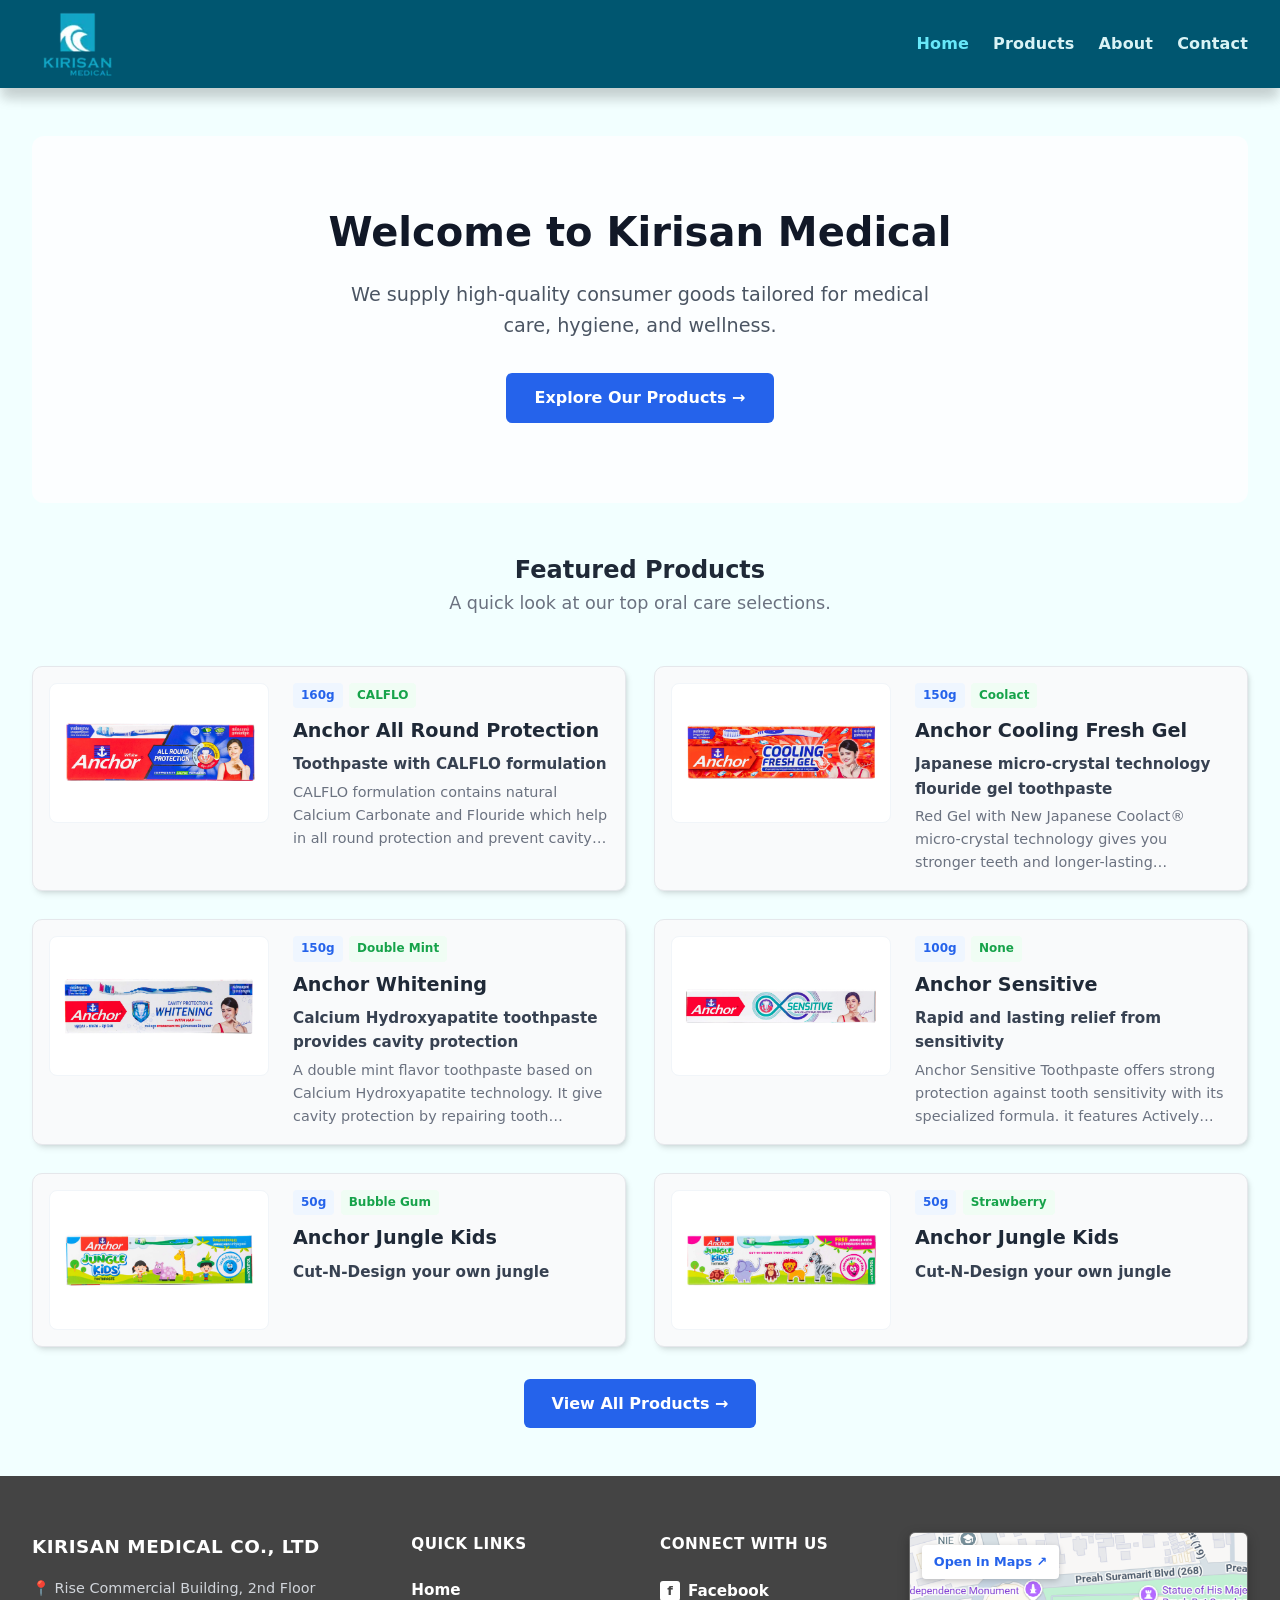
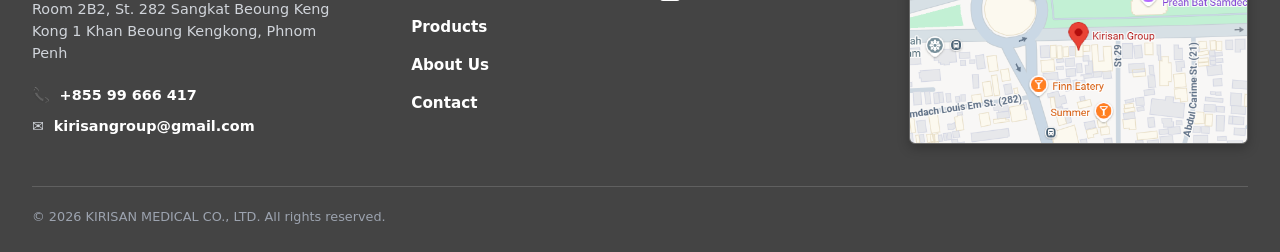
<file: index.html>
<!DOCTYPE html>
<html lang="en">
<head>
  <meta charset="UTF-8">
  <meta name="viewport" content="width=device-width, initial-scale=1.0">
  <meta name="description" content="Welcome to Kirisan Medical. Discover high-quality consumer goods, family oral care products, and hygiene solutions tailored for everyday wellness.">
  <title>Kirisan Medical</title>
  <link rel="stylesheet" href="css/style.css">
  <script src="js/script.js" defer></script>
</head>
<body>
  <header class="site-header" id="navbar-component"></header>

  <main class="content">
    <section id="home" class="hero-section">
      <h1>Welcome to Kirisan Medical</h1>
      <p>We supply high-quality consumer goods tailored for medical care, hygiene, and wellness.</p>
      <a href="products.html" class="btn" title="View All Products">Explore Our Products →</a>
    </section>

    <section class="products-section">
      <div class="page-intro">
        <h2>Featured Products</h2>
        <p>A quick look at our top oral care selections.</p>
      </div>

      <div class="product-grid" id="featured-products"></div>

      <div style="text-align: center; margin-top: 2rem;">
        <a href="products.html" class="btn" title="View all Products">View All Products →</a>
      </div>
    </section>
  </main>

  <footer class="site-footer" id="footer-component"></footer>
</body>
</html>
</file>
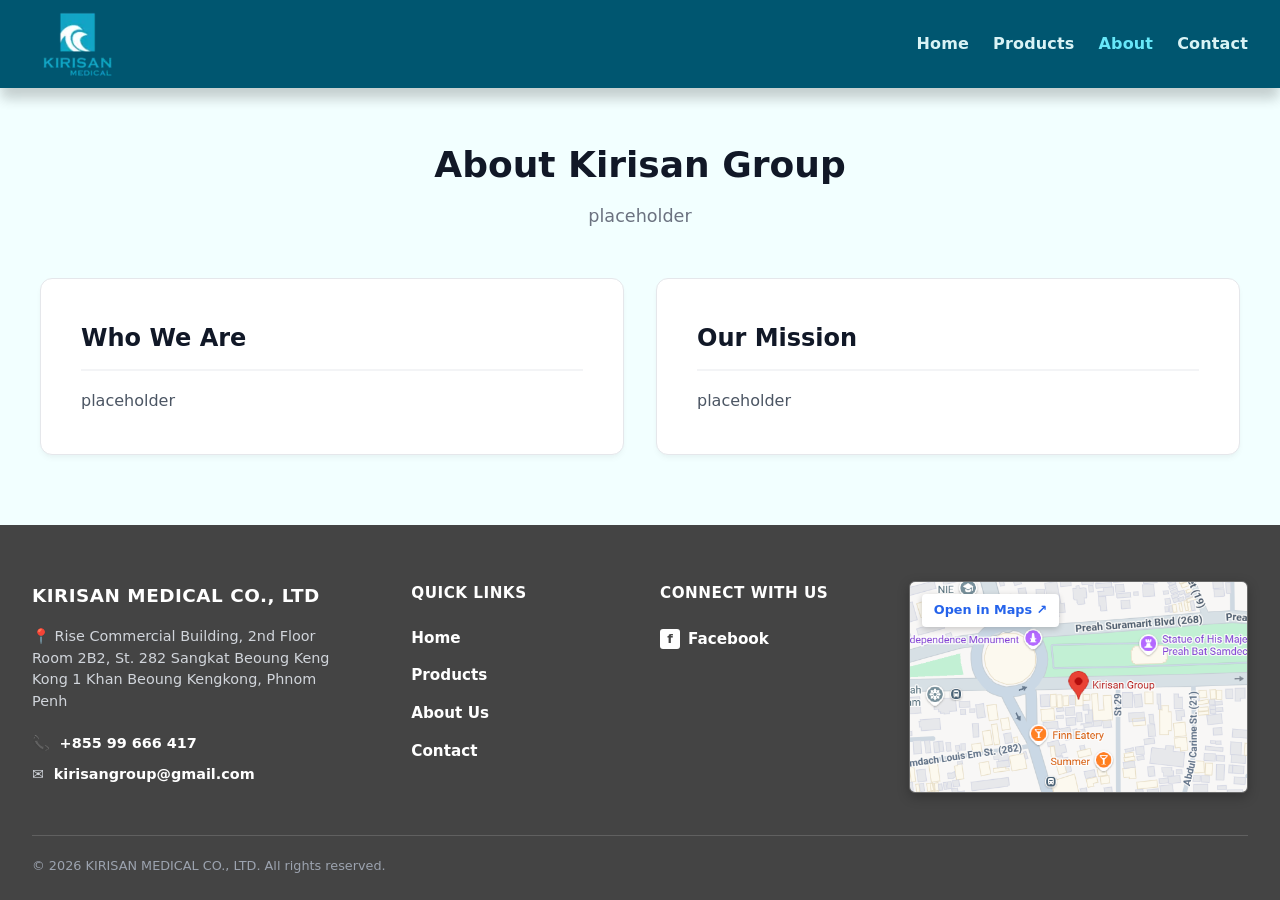
<file: about.html>
<!DOCTYPE html>
<html lang="en">
<head>
  <meta charset="UTF-8">
  <meta name="viewport" content="width=device-width, initial-scale=1.0">
  <meta name="description" content="Learn about Kirisan Group's mission, quality standards, and commitment to delivering reliable family oral care and consumer health products.">
  <title>About Us - Kirisan Group</title>
  <link rel="stylesheet" href="css/style.css">
  <script src="js/script.js" defer></script>
</head>
<body>
  <header class="site-header" id="navbar-component"></header>

  <main class="content">
    <section class="page-intro">
      <h1>About Kirisan Group</h1>
      <p>placeholder</p>
    </section>

    <div class="about-grid">
      <div class="about-card">
        <h2>Who We Are</h2>
        <p>placeholder</p>
      </div>

      <div class="about-card">
        <h2>Our Mission</h2>
        <p>placeholder</p>
      </div>
    </div>

  </main>
  <footer class="site-footer" id="footer-component"></footer>
</body>
</html>
</file>
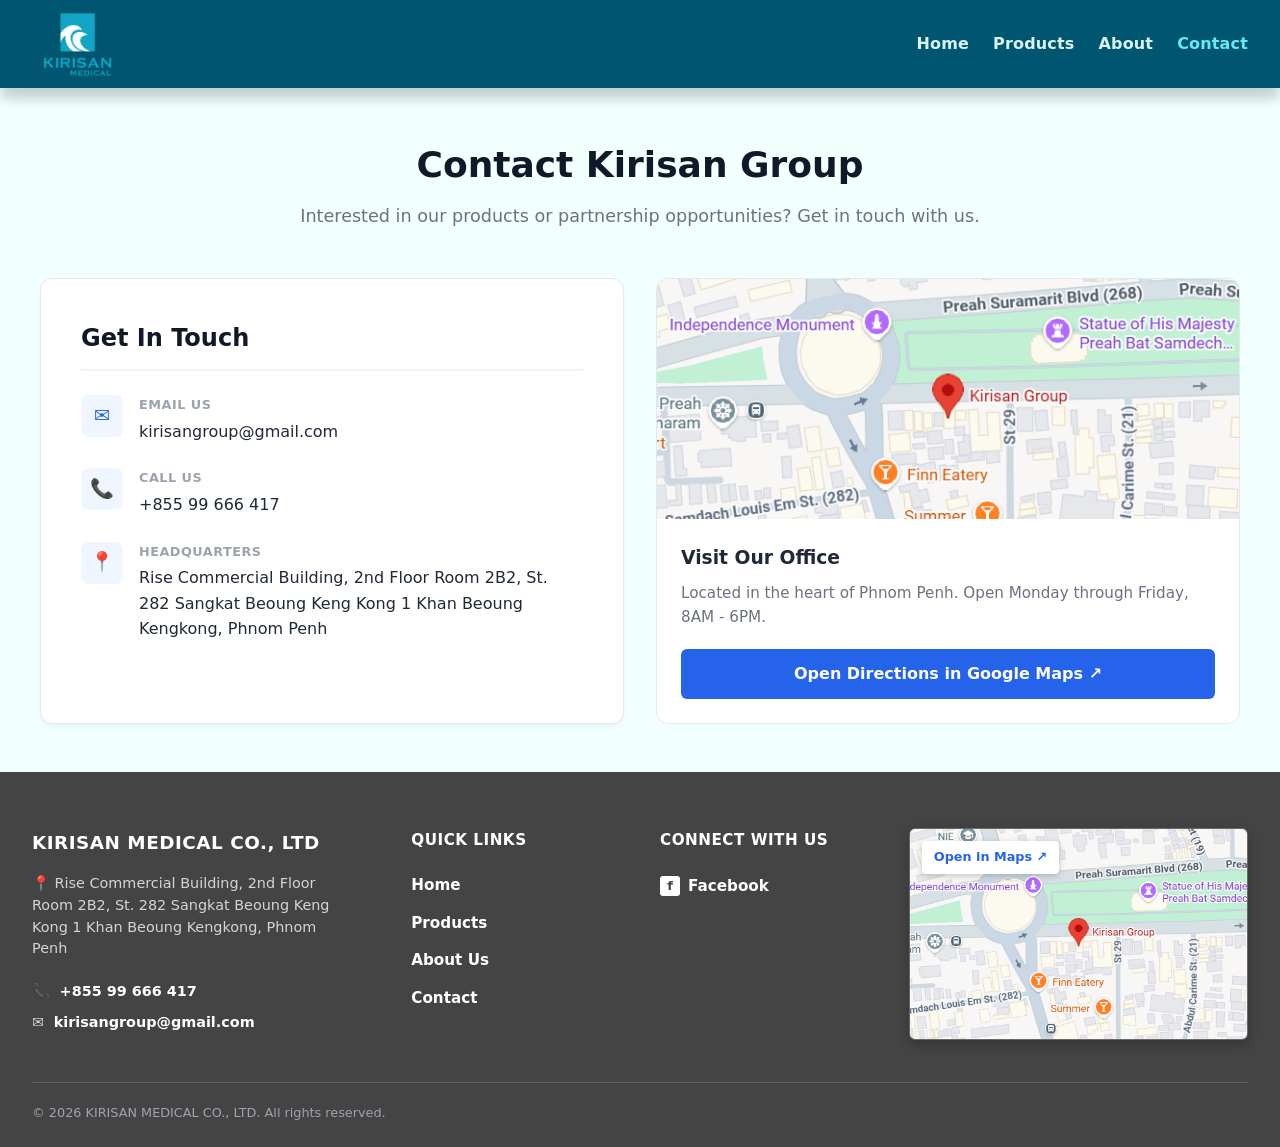
<file: contact.html>
<!DOCTYPE html>
<html lang="en">
<head>
  <meta charset="UTF-8">
  <meta name="viewport" content="width=device-width, initial-scale=1.0">
  <meta name="description" content="Get in touch with Kirisan Group in Phnom Penh, Cambodia. Contact us by phone or email, or view our office location on Google Maps.">
  <title>Contact Us - Kirisan Group</title>
  <link rel="stylesheet" href="css/style.css">
  <script src="js/script.js" defer></script>
</head>
<body>
  <header class="site-header" id="navbar-component"></header>

  <main class="content">
    <section class="page-intro">
      <h1>Contact Kirisan Group</h1>
      <p>Interested in our products or partnership opportunities? Get in touch with us.</p>
    </section>

    <div class="contact-grid">
      <div class="contact-info-card">
        <h2>Get In Touch</h2>
        <ul class="contact-list">
          <li class="contact-item-row">
            <div class="contact-item-icon">✉️</div>
            <div class="contact-item-details">
              <span class="label">Email Us</span>
              <a href="mailto:kirisangroup@gmail.com">kirisangroup@gmail.com</a>
            </div>
          </li>

          <li class="contact-item-row">
            <div class="contact-item-icon">📞</div>
            <div class="contact-item-details">
              <span class="label">Call Us</span>
              <a href="tel:+85599666417">+855 99 666 417</a>
            </div>
          </li>

          <li class="contact-item-row">
            <div class="contact-item-icon">📍</div>
            <div class="contact-item-details">
              <span class="label">Headquarters</span>
              <address>Rise Commercial Building, 2nd Floor Room 2B2, St. 282 Sangkat Beoung Keng Kong 1 Khan Beoung Kengkong, Phnom Penh</address>
            </div>
          </li>
        </ul>
      </div>

      <div class="map-preview-card">
        <img src="assets/map/image.png" alt="Kirisan Group Office Location Map">
        <div class="map-card-body">
          <h3>Visit Our Office</h3>
          <p style="color: #6b7280; font-size: 0.95rem; margin: 0.5rem 0 1.25rem 0;">
            Located in the heart of Phnom Penh. Open Monday through Friday, 8AM - 6PM.
          </p>
          <a href="https://maps.app.goo.gl/HJdfwn6rRKmZjb8F6" target="_blank" rel="noopener noreferrer" class="btn" style="width: 100%; text-align: center;">
            Open Directions in Google Maps ↗
          </a>
        </div>
      </div>
    </div>
  </main>

  <footer class="site-footer" id="footer-component"></footer>
</body>
</html>
</file>
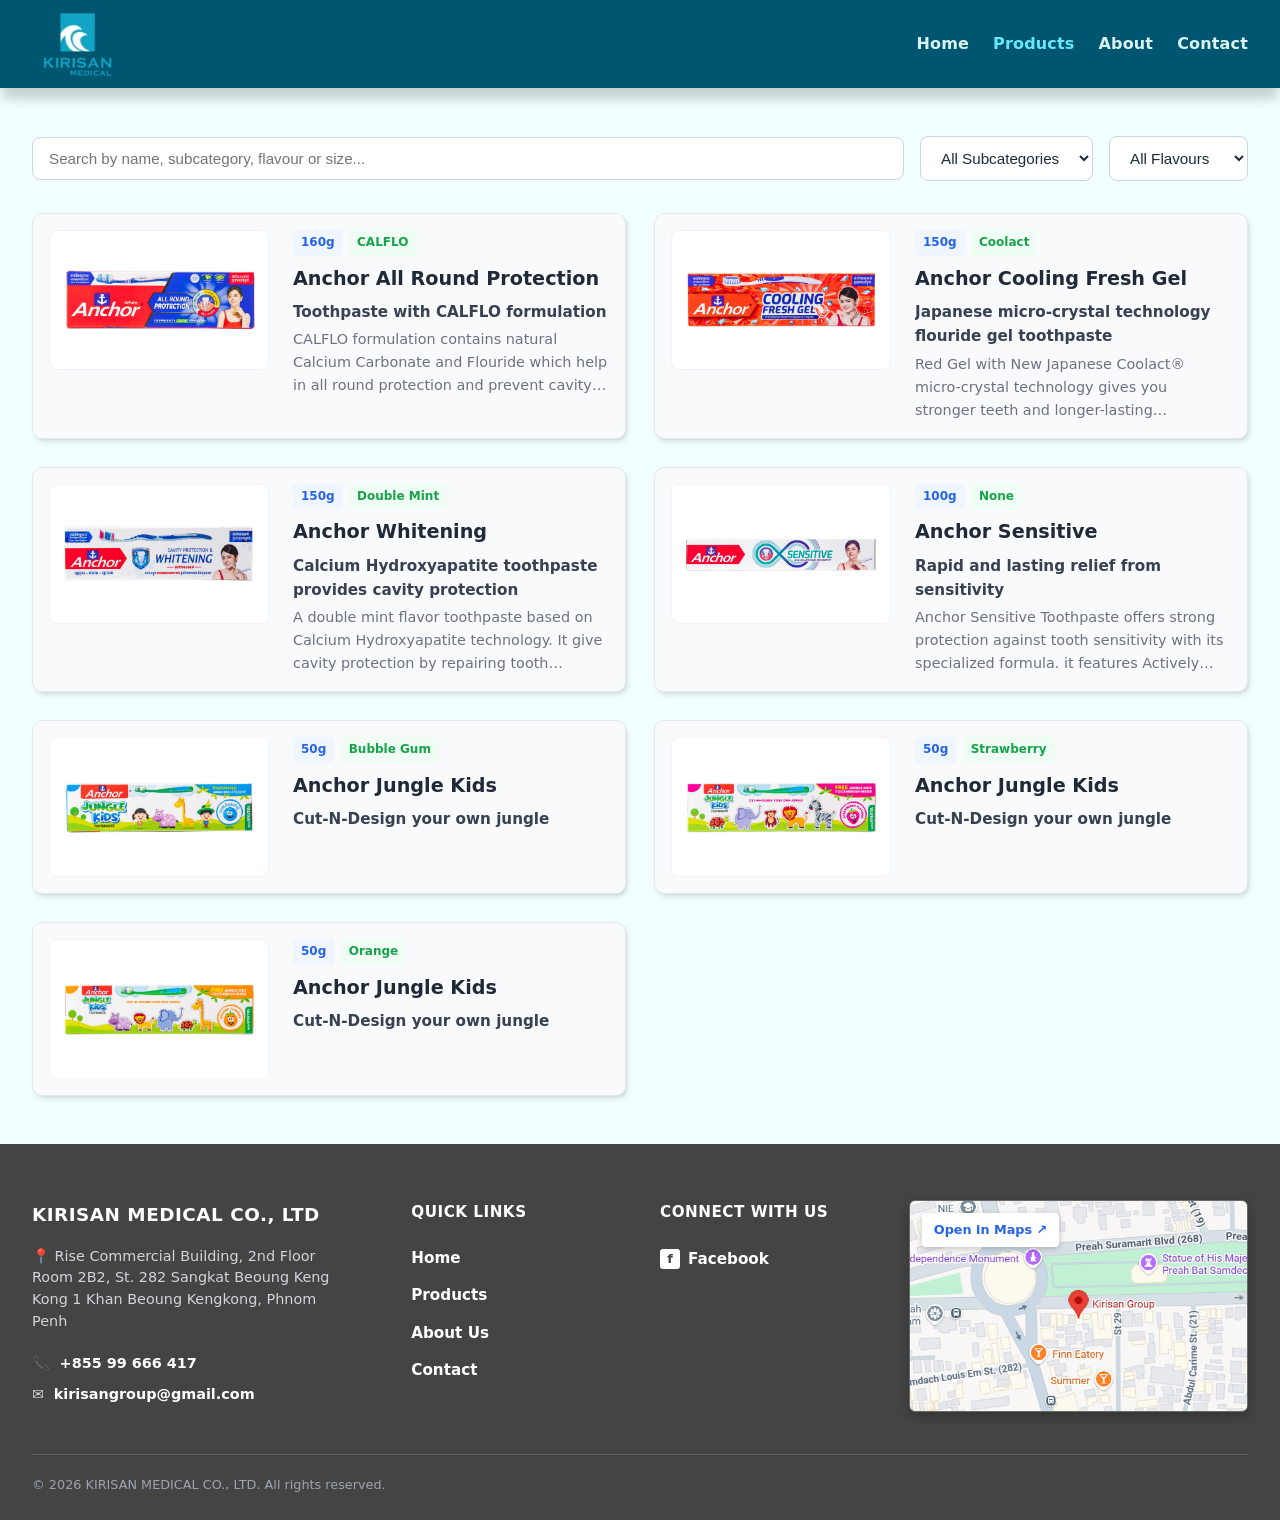
<file: products.html>
<!DOCTYPE html>
<html lang="en">
<head>
  <meta charset="UTF-8">
  <meta name="viewport" content="width=device-width, initial-scale=1.0">
  <meta name="description" content="Explore the Kirisan Medical product. Filter and search through our complete selection of adult and child toothpase.">
  <title>All Products - Kirisan Medical</title>
  <link rel="stylesheet" href="css/style.css">
  <script src="js/script.js" defer></script>
</head>
<body>
  <header class="site-header" id="navbar-component"></header>

  <main class="content">
    <section class="products-section">
      <div class="filter-container">
        <input 
          type="text" 
          id="search-input" 
          class="filter-input" 
          placeholder="Search by name, subcategory, flavour or size..." 
        />
        <select id="subcategory-filter" class="filter-select">
          <option value="all">All Subcategories</option>
          <option value="adult">Adult Toothpaste</option>
          <option value="child">Child Toothpaste</option>
        </select>
        <select id="flavour-filter" class="filter-select">
          <option value="all">All Flavours</option>
        </select>
      </div>

      <div class="product-grid" id="all-products"></div>
      <div id="no-results" class="no-results" style="display: none;">
        <p>No products match your search criteria.</p>
      </div>
    </section>
  </main>

  <footer class="site-footer" id="footer-component"></footer>
</body>
</html>
</file>
<file: css/style.css>
/* --- GLOBAL RESETS & LAYOUT --- */
* {
  box-sizing: border-box;
  margin: 0;
  padding: 0;
}

html {
  scroll-behavior: smooth;
}

body {
  font-family: system-ui, -apple-system, BlinkMacSystemFont, 'Segoe UI', Roboto, sans-serif;
  line-height: 1.6;
  color: #1f2937;
  background-color: #f2ffff;
  display: flex;
  flex-direction: column;
  min-height: 100vh;
}

.content {
  flex: 1;
  max-width: 1440px;
  width: 100%;
  margin: 0 auto;
  padding: 3rem 2rem;
}

/* --- HEADER & NAVBAR --- */
.site-header {
  background-color: #005670;
  position: sticky;
  top: 0;
  z-index: 1000;
  box-shadow: 0px 12px 12px -1px rgba(0, 0, 0, 0.1), 0px 12px 12px -2px rgba(0, 0, 0, 0.1);

}

.navbar {
  max-width: 1440px;
  margin: 0 auto;
  display: flex;
  justify-content: space-between;
  align-items: center;
  padding: 0.5rem 2rem;
  position: relative;
}

.logo {
  display: flex;
  align-items: center;
  justify-content: center;
  text-decoration: none;
  align-self: center;
}

.logo-icon {
  width: 92px;
  height: auto;
  max-height: 72px;
  object-fit: contain;
  transition: transform 0.2s ease, filter 0.2s ease;
  display: block;
}

.logo:hover .logo-icon {
  transform: scale(1.05);
  filter: brightness(1.08);
}

.nav-links {
  display: flex;
  list-style: none;
  gap: 1.5rem;
}

.nav-links a {
  text-decoration: none;
  color: #d9f3f5;
  font-weight: 600;
  letter-spacing: 0.01em;
  transition: color 0.2s;
}

.nav-links a:hover,
.nav-links a.active {
  color: #67e8f9;
}

.mobile-toggle {
  display: none;
  background: none;
  border: none;
  color: #d9f3f5;
  font-size: 1.5rem;
  cursor: pointer;
}

/* --- PAGE INTRO & HERO --- */
.page-intro {
  text-align: center;
  margin-bottom: 3rem;
}

.page-intro h1 {
  font-size: 2.25rem;
  margin-bottom: 0.5rem;
  color: #111827;
}

.page-intro p {
  color: #6b7280;
  font-size: 1.1rem;
}

.hero-section {
  text-align: center;
  padding: 4rem 1rem 5rem 1rem;
  background: #fcfeff;
  border-radius: 12px;
  margin-bottom: 3rem;
}

.hero-section h1 {
  font-size: 2.5rem;
  color: #111827;
  margin-bottom: 1rem;
}

.hero-section p {
  font-size: 1.2rem;
  color: #4b5563;
  max-width: 600px;
  margin: 0 auto 2rem auto;
}

.btn {
  display: inline-block;
  background-color: #2563eb;
  color: white;
  padding: 0.75rem 1.75rem;
  border-radius: 6px;
  text-decoration: none;
  font-weight: 600;
  transition: background-color 0.2s;
}

.btn:hover {
  background-color: #1d4ed8;
}

/* --- SEARCH & FILTER BAR --- */
.filter-container {
  display: flex;
  flex-wrap: wrap;
  gap: 1rem;
  margin-bottom: 2rem;
  align-items: center;
}

.filter-input {
  flex: 1;
  min-width: 260px;
  padding: 0.75rem 1rem;
  font-size: 0.95rem;
  border: 1px solid #cbd5e1;
  border-radius: 8px;
  outline: none;
  background-color: #ffffff;
  transition: border-color 0.2s ease, box-shadow 0.2s ease;
}

.filter-input:focus {
  border-color: #2563eb;
  box-shadow: 0 0 0 3px rgba(37, 99, 235, 0.12);
}

.filter-select {
  padding: 0.75rem 1rem;
  font-size: 0.95rem;
  border: 1px solid #cbd5e1;
  border-radius: 8px;
  background-color: #ffffff;
  color: #1e293b;
  cursor: pointer;
  outline: none;
  transition: border-color 0.2s ease;
}

.filter-select:focus {
  border-color: #2563eb;
}

.no-results {
  text-align: center;
  padding: 3rem 1rem;
  color: #64748b;
  font-size: 1.1rem;
}

/* --- PRODUCT CATEGORY & SECTIONS --- */
.product-category {
  margin-bottom: 4rem;
  background: #ffffff;
  border: 1px solid #e5e7eb;
  border-radius: 12px;
  padding: 2rem;
  box-shadow: 0 2px 4px rgba(0, 0, 0, 0.03);
}

.category-header {
  border-bottom: 2px solid #f3f4f6;
  padding-bottom: 1rem;
  margin-bottom: 1.5rem;
}

.category-header h2 {
  font-size: 1.5rem;
  color: #111827;
  margin-bottom: 0.25rem;
}

.category-header p {
  color: #6b7280;
  font-size: 0.95rem;
}

.subcategory-title {
  font-size: 1.1rem;
  color: #2563eb;
  margin: 1.5rem 0 1rem 0;
  display: flex;
  align-items: center;
  gap: 0.5rem;
}

/* --- PRODUCT GRID & HORIZONTAL CARD LAYOUT --- */
.product-grid {
  display: grid;
  grid-template-columns: repeat(2, 1fr);
  gap: 1.75rem;
}

.product-card {
  background-color: #f9fafb;
  border: 1px solid #e5e7eb;
  border-radius: 10px;
  padding: 1rem;
  cursor: pointer;
  display: flex;
  flex-direction: row;
  align-items: flex-start;
  gap: 1.5rem;
  width: 100%;
  
  /* Tailwind shadow-md */
  box-shadow: 2px 4px 6px -1px rgba(0, 0, 0, 0.1), 2px 2px 4px -2px rgba(0, 0, 0, 0.1);

  transition: transform 0.2s, border-color 0.2s, box-shadow 0.2s;
}

.product-card:hover {
  transform: translateY(-3px);
  border-color: #2563eb;
  
  /* Tailwind shadow-lg on hover */
  box-shadow: 0 10px 15px -3px rgba(0, 0, 0, 0.1), 0 4px 6px -4px rgba(0, 0, 0, 0.1);
}

.product-image {
  flex: 0 0 220px;
  height: 140px;
  background-color: #ffffff;
  border: 1px solid #f1f5f9;
  border-radius: 8px;
  overflow: hidden;
  margin-bottom: 0;
  display: flex;
  align-items: center;
  justify-content: center;
  padding: 0.75rem;
}

.product-image img {
  width: 100%;
  height: 100%;
  object-fit: contain;
  transition: transform 0.2s ease;
}

.product-card:hover .product-image img {
  transform: scale(1.05);
}

.product-info {
  flex: 1;
  display: flex;
  flex-direction: column;
  min-width: 0;
}

.product-card h3 {
  font-size: 1.2rem;
  margin-bottom: 0.35rem;
  color: #1f2937;
}

.product-description {
  color: #374151;
  font-size: 0.95rem;
  margin-bottom: 0.25rem;
  display: -webkit-box;
  -webkit-line-clamp: 2;
  -webkit-box-orient: vertical;
  overflow: hidden;
  text-overflow: ellipsis;
}

.product-detail {
  color: #6b7280;
  font-size: 0.9rem;
  display: -webkit-box;
  -webkit-line-clamp: 3;
  -webkit-box-orient: vertical;
  overflow: hidden;
  text-overflow: ellipsis;
}

.meta-tags {
  display: flex;
  gap: 0.4rem;
  margin-bottom: 0.5rem;
}

.badge {
  display: inline-block;
  font-size: 0.75rem;
  font-weight: 600;
  padding: 0.2rem 0.5rem;
  border-radius: 4px;
}

.size-badge {
  background-color: #eff6ff;
  color: #2563eb;
  text-transform: capitalize;
}

.flavour-badge {
  background-color: #f0fdf4;
  color: #16a34a;
  text-transform: capitalize;
}

/* --- LIGHTBOX POPUP MODAL --- */
.modal {
  display: none;
  position: fixed;
  z-index: 2000;
  inset: 0;
  background-color: rgba(0, 0, 0, 0.85);
  justify-content: center;
  align-items: center;
  padding: 1.5rem;
  backdrop-filter: blur(4px);
  cursor: pointer;
}

.modal.active {
  display: flex;
}

.modal-container {
  display: flex;
  flex-direction: column;
  align-items: center;
  max-width: 90%;
  max-height: 90vh;
  cursor: default;
}

.modal-content {
  max-width: 100%;
  max-height: 75vh;
  object-fit: contain;
  background-color: #ffffff;
  padding: 1rem;
  border-radius: 12px;
  box-shadow: 0 10px 30px rgba(0, 0, 0, 0.5);
  animation: modalPop 0.2s ease-out;
}

.modal-caption {
  margin-top: 1rem;
  color: #ffffff;
  font-size: 1.1rem;
  font-weight: 600;
  text-align: center;
}

.modal-close {
  position: absolute;
  top: 1.2rem;
  right: 1.8rem;
  color: #ffffff;
  font-size: 2.5rem;
  font-weight: bold;
  cursor: pointer;
  z-index: 2001;
  transition: color 0.2s;
  line-height: 1;
}

.modal-close:hover {
  color: #93c5fd;
}

@keyframes modalPop {
  from {
    transform: scale(0.9);
    opacity: 0;
  }
  to {
    transform: scale(1);
    opacity: 1;
  }
}

/* --- ABOUT & CONTACT PAGE LAYOUTS --- */
.about-grid,
.contact-grid {
  display: grid;
  grid-template-columns: repeat(auto-fit, minmax(320px, 1fr));
  gap: 2rem;
  max-width: 1200px;
  margin: 0 auto;
}

.about-card, 
.contact-info-card,
.contact-card,
.value-card {
  background: #ffffff;
  border: 1px solid #e5e7eb;
  border-radius: 12px;
  padding: 2.5rem;
  box-shadow: 0 4px 6px -1px rgba(0, 0, 0, 0.04), 0 2px 4px -1px rgba(0, 0, 0, 0.02);
  transition: transform 0.2s ease, box-shadow 0.2s ease;
}

.about-card:hover,
.contact-card:hover,
.value-card:hover {
  transform: translateY(-2px);
  box-shadow: 0 10px 15px -3px rgba(0, 0, 0, 0.08);
}

.about-card h2,
.contact-info-card h2,
.contact-card h2 {
  font-size: 1.5rem;
  color: #111827;
  margin-bottom: 1rem;
  border-bottom: 2px solid #f3f4f6;
  padding-bottom: 0.75rem;
}

.about-card p,
.contact-info-card p {
  color: #4b5563;
  line-height: 1.7;
}

/* --- VALUES SECTION (ABOUT PAGE) --- */
.values-section {
  margin-top: 3rem;
}

.values-header {
  text-align: center;
  margin-bottom: 2rem;
}

.values-header h2 {
  font-size: 1.75rem;
  color: #111827;
}

.value-card {
  text-align: center;
  padding: 2rem 1.5rem;
}

.value-icon {
  width: 52px;
  height: 52px;
  background-color: #eff6ff;
  color: #2563eb;
  border-radius: 50%;
  display: inline-flex;
  align-items: center;
  justify-content: center;
  font-size: 1.5rem;
  margin-bottom: 1rem;
}

.value-card h3 {
  font-size: 1.2rem;
  color: #1f2937;
  margin-bottom: 0.5rem;
}

.value-card p {
  font-size: 0.95rem;
  color: #6b7280;
}

/* --- CONTACT DETAILS & LIST --- */
.contact-list {
  list-style: none;
  padding: 0;
  margin: 1.5rem 0 0 0;
  display: flex;
  flex-direction: column;
  gap: 1.5rem;
}

.contact-item-row {
  display: flex;
  align-items: flex-start;
  gap: 1rem;
}

.contact-item-icon {
  flex-shrink: 0;
  width: 42px;
  height: 42px;
  background-color: #eff6ff;
  color: #2563eb;
  border-radius: 8px;
  display: flex;
  align-items: center;
  justify-content: center;
  font-size: 1.2rem;
}

.contact-item-details {
  display: flex;
  flex-direction: column;
}

.contact-item-details span.label {
  font-size: 0.8rem;
  text-transform: uppercase;
  letter-spacing: 0.5px;
  color: #9ca3af;
  font-weight: 700;
  margin-bottom: 0.2rem;
}

.contact-item-details a,
.contact-item-details address {
  font-style: normal;
  font-size: 1rem;
  color: #1f2937;
  font-weight: 500;
  text-decoration: none;
  transition: color 0.2s;
}

.contact-item-details a:hover {
  color: #2563eb;
  text-decoration: underline;
}

/* --- MAP BANNER CARD (CONTACT PAGE) --- */
.map-preview-card {
  display: flex;
  flex-direction: column;
  justify-content: space-between;
  background-color: #ffffff;
  border: 1px solid #e5e7eb;
  border-radius: 12px;
  overflow: hidden;
}

.map-preview-card img {
  width: 100%;
  height: 240px;
  object-fit: cover;
}

.map-card-body {
  padding: 1.5rem;
}

/* --- FOOTER --- */
.site-footer {
  background-color: #444444;
  color: #e5e7eb;
  padding: 3.5rem 0 1.5rem 0;
  border-top: none;
}

.footer-container {
  max-width: 1600px;
  margin: 0 auto;
  padding: 0 2rem;
  display: flex;
  flex-direction: column;
  gap: 2.5rem;
}

.footer-grid {
  display: grid;
  grid-template-columns: 1.3fr 0.8fr 0.8fr 1.3fr;
  gap: 2.5rem;
  align-items: start;
}

.footer-brand {
  color: #ffffff;
  font-size: 1.15rem;
  font-weight: 700;
  margin-bottom: 1rem;
  letter-spacing: 0.5px;
}

.footer-col h4 {
  color: #ffffff;
  font-size: 0.95rem;
  font-weight: 700;
  margin-bottom: 1.25rem;
  letter-spacing: 0.5px;
  text-transform: uppercase;
}

.footer-address {
  font-size: 0.9rem;
  line-height: 1.5;
  color: #d1d5db;
  margin-bottom: 1.25rem;
  max-width: 320px;
}

.footer-contact-item {
  font-size: 0.9rem;
  margin-bottom: 0.5rem;
  display: flex;
  align-items: center;
  gap: 0.6rem;
  color: #d1d5db;
}

.footer-contact-item a {
  color: #ffffff;
  text-decoration: none;
  font-weight: 600;
}

.footer-contact-item a:hover {
  text-decoration: underline;
}

.footer-links-list,
.footer-social-list {
  list-style: none;
  padding: 0;
  margin: 0;
  display: flex;
  flex-direction: column;
  gap: 0.75rem;
}

.footer-links-list a,
.footer-social-list a {
  color: #ffffff;
  text-decoration: none;
  font-size: 0.95rem;
  font-weight: 600;
  transition: color 0.2s;
  display: inline-flex;
  align-items: center;
  gap: 0.5rem;
}

.footer-links-list a:hover,
.footer-social-list a:hover {
  color: #93c5fd;
}

.social-icon {
  font-weight: bold;
  background: #ffffff;
  color: #444444;
  width: 20px;
  height: 20px;
  border-radius: 3px;
  display: inline-flex;
  align-items: center;
  justify-content: center;
  font-size: 0.8rem;
}

.map-col {
  display: flex;
  justify-content: flex-end;
}

.map-link {
  position: relative;
  display: block;
  width: 100%;
  max-width: 380px;
  border-radius: 6px;
  overflow: hidden;
  border: 1px solid rgba(255, 255, 255, 0.2);
  box-shadow: 0 4px 12px rgba(0, 0, 0, 0.25);
  transition: transform 0.2s ease, box-shadow 0.2s ease;
}

.map-link:hover {
  transform: translateY(-2px);
  box-shadow: 0 6px 16px rgba(0, 0, 0, 0.35);
}

.footer-map-img {
  width: 100%;
  height: 210px;
  object-fit: cover;
  display: block;
}

.map-overlay-btn {
  position: absolute;
  top: 12px;
  left: 12px;
  background: #ffffff;
  color: #2563eb;
  font-size: 0.8rem;
  font-weight: 700;
  padding: 0.4rem 0.75rem;
  border-radius: 4px;
  box-shadow: 0 2px 6px rgba(0, 0, 0, 0.2);
}

.footer-bottom {
  border-top: 1px solid rgba(255, 255, 255, 0.15);
  padding-top: 1.25rem;
  font-size: 0.8rem;
  color: #9ca3af;
}

/* --- RESPONSIVE MEDIA QUERIES --- */
@media (max-width: 1024px) {
  .footer-grid {
    grid-template-columns: repeat(2, 1fr);
    gap: 2rem;
  }

  .map-col {
    justify-content: flex-start;
  }
}

@media (max-width: 850px) {
  .product-grid {
    grid-template-columns: 1fr;
    gap: 1.25rem;
  }
}

@media (max-width: 768px) {
  .about-grid,
  .contact-grid {
    grid-template-columns: 1fr;
  }
}

@media (max-width: 600px) {
  .mobile-toggle {
    display: block;
  }

  .nav-links {
    display: none;
    flex-direction: column;
    position: absolute;
    top: 100%;
    left: 0;
    width: 100%;
    background-color: #082f3b;
    padding: 1rem 1.5rem;
    border-bottom: 1px solid #164e63;
  }

  .nav-links.active {
    display: flex;
  }

  .footer-grid {
    grid-template-columns: 1fr;
    gap: 2rem;
  }

  .footer-container {
    text-align: left;
  }
}

@media (max-width: 480px) {
  .product-card {
    padding: 1rem;
    gap: 1rem;
  }

  .product-image {
    flex: 0 0 120px;
    height: 120px;
  }
}
</file>
